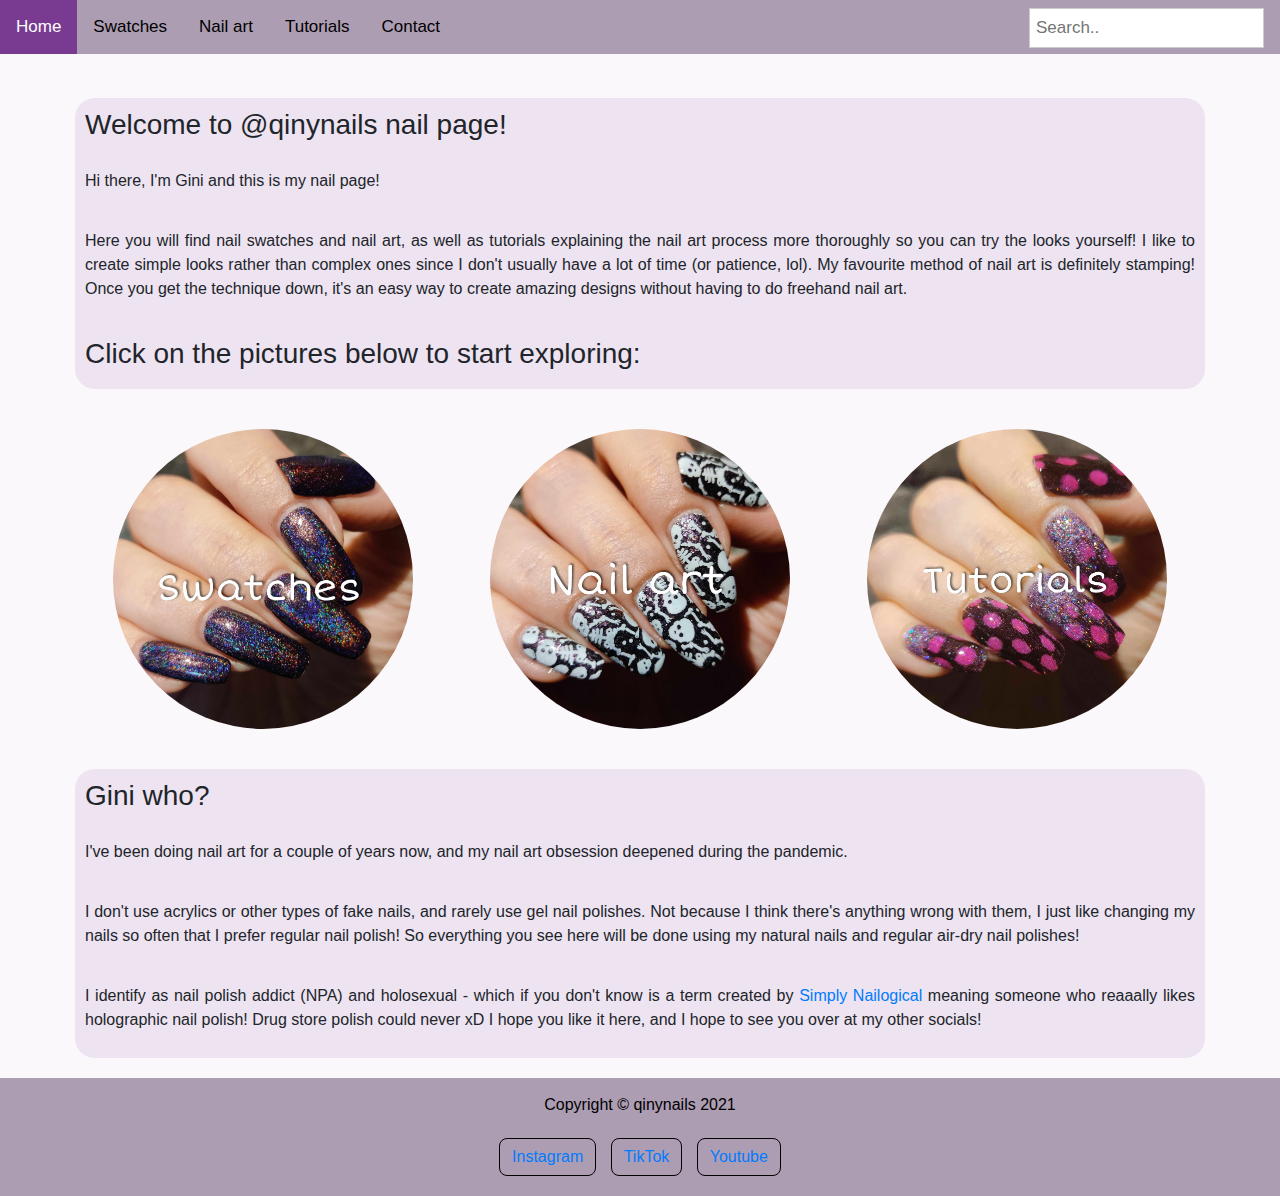
<file: index.html>
<!doctype html>
<html lang="en">
  <head>
    <meta charset="utf-8">
    <meta name="viewport" content="width=device-width, initial-scale=1, shrink-to-fit=no">
    <link rel="stylesheet" href="https://maxcdn.bootstrapcdn.com/bootstrap/4.0.0/css/bootstrap.min.css" integrity="sha384-Gn5384xqQ1aoWXA+058RXPxPg6fy4IWvTNh0E263XmFcJlSAwiGgFAW/dAiS6JXm" crossorigin="anonymous">
    <title>Qinynails</title>
  </head>
  <body>

    <div class="topnav">
      <a class="active" href="index.html">Home</a>
      <a href="swatches.html">Swatches</a>
      <a href="nailart.html">Nail art</a>
      <a href="tutorials.html">Tutorials</a>
      <a href="contact.html">Contact</a>
      <input type="text" placeholder="Search..">
    </div>

    <br>

      <div class="container">
        <div class="row">
          <div class="intro-container">
            <h3 class="pad-me">Welcome to @qinynails nail page!</h3>
            <p class="pad-me">Hi there, I'm Gini and this is my nail page!</p>
            <p class="pad-me">Here you will find nail swatches and nail art, as well as tutorials explaining the nail art process more thoroughly so you can try the looks yourself! I like to create simple looks rather than complex ones since I don't usually have a lot of time (or patience, lol). My favourite method of nail art is definitely stamping! Once you get the technique down, it's an easy way to create amazing designs without having to do freehand nail art.</p>
            <h3 class="pad-me">Click on the pictures below to start exploring:</h3>
          </div>
        </div>
      </div>

<div class="container">
  <div class="row">
    <div class="col-sm-4">
    <a href="swatches.html"><img src="rainbow_flood_s_text.jpg" class="img-responsive rounded-circle mx-auto d-block" alt="Rainbow Flood by Holo Taco Nail Swatch"></a>
    </div>    
      <div class="col-sm-4">
        <a href="nailart.html"><img src="heavy_metal_mixtape_n_text.jpg" class="img-responsive rounded-circle mx-auto d-block" alt="Halloween Nail Art"></a>    
        </div>
      <div class="col-sm-4">
      <a href="tutorials.html"><img src="glitterally_purple_n_text.jpg" class="img-responsive rounded-circle mx-auto d-block" alt="Feather Nail Art"></a>
    </div>
    </div>
    </div>

      <div class="container">
        <div class="row">
          <div class="intro-container">
            <h3 class="pad-me">Gini who?</h3>
            <p class="pad-me">I've been doing nail art for a couple of years now, and my nail art obsession deepened during the pandemic.</p>
            <p class="pad-me">I don't use acrylics or other types of fake nails, and rarely use gel nail polishes. Not because I think there's anything wrong with them, I just like changing my nails so often that I prefer regular nail polish! So everything you see here will be done using my natural nails and regular air-dry nail polishes!</p>
            <p class="pad-me">I identify as nail polish addict (NPA) and holosexual - which if you don't know is a term created by <a href="https://www.youtube.com/c/simplynailogical/featured">Simply Nailogical</a> meaning someone who reaaally likes holographic nail polish! Drug store polish could never xD I hope you like it here, and I hope to see you over at my other socials!</p>
          </div>
        </div>
      </div>

    <link rel="stylesheet" href=styles.css>

    <footer>
     <p>Copyright © qinynails 2021</p>
    <a href="https://www.instagram.com/qinynails/" target="_blank" class="btn btn-link" role="button">Instagram</a>
    <a href="https://www.tiktok.com/@qinynails?" target="_blank" class="btn btn-link" role="button">TikTok</a>
    <a href="https://www.youtube.com/channel/UCIRNVK6Xn02Xskjlfd4C1OQ" target="_blank" class="btn btn-link" role="button">Youtube</a>
    </footer>

  </body>
</html>
</file>
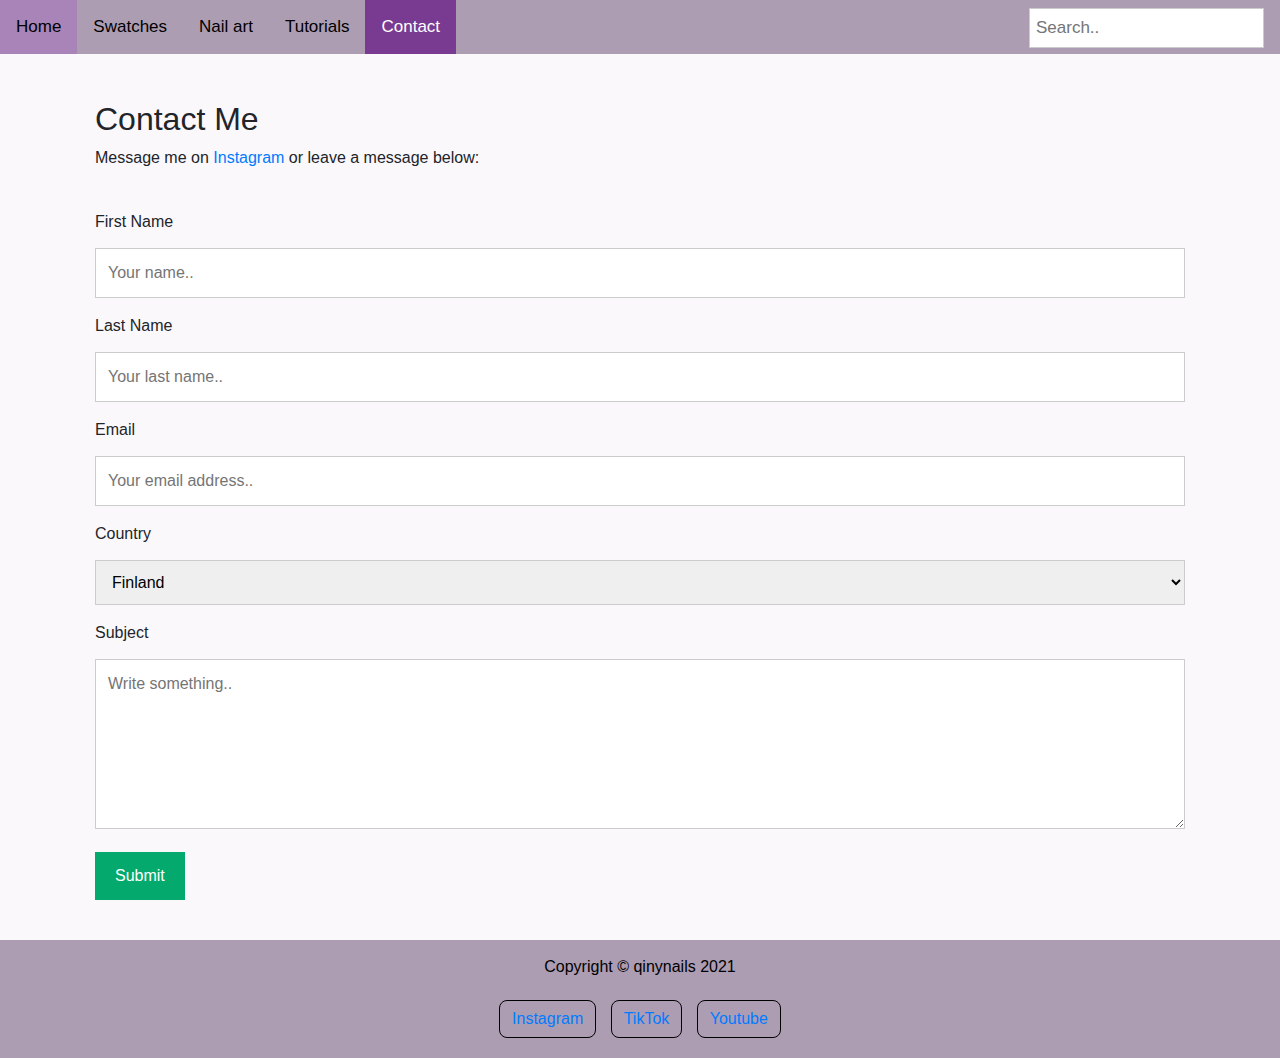
<file: contact.html>
<!doctype html>
<html lang="en">
  <head>
    <meta charset="utf-8">
    <meta name="viewport" content="width=device-width, initial-scale=1, shrink-to-fit=no">
    <link rel="stylesheet" href="https://maxcdn.bootstrapcdn.com/bootstrap/4.0.0/css/bootstrap.min.css" integrity="sha384-Gn5384xqQ1aoWXA+058RXPxPg6fy4IWvTNh0E263XmFcJlSAwiGgFAW/dAiS6JXm" crossorigin="anonymous">
    <title>Contact Me</title>
  </head>
  <body>

    <div class="topnav">
      <a href="index.html">Home</a>
      <a href="swatches.html">Swatches</a>
      <a href="nailart.html">Nail art</a>
      <a href="tutorials.html">Tutorials</a>
      <a class="active" href="contact.html">Contact</a>
      <input type="text" placeholder="Search..">
    </div>

    <div class="container">
  <div class="row">
    <div class="column">
      <h2>Contact Me</h2>
    <p>Message me on <a href="https://www.instagram.com/qinynails/" target="_blank">Instagram</a> or leave a message below:</p>
    <br>
      <form action="contacted.html">
        <label for="fname">First Name</label>
        <input class="contact" type="text" id="fname" name="firstname" placeholder="Your name..">
        <label for="lname">Last Name</label>
        <input class="contact" type="text" id="lname" name="lastname" placeholder="Your last name..">
        <label for="email">Email</label>
        <input class="email" type="text" id="email" placeholder="Your email address..">
        <label for="country">Country</label>
        <select id="country" name="country">
          <option class="option" value="finland">Finland</option>
          <option class="option" value="UK">UK</option>
          <option class="option" value="usa">USA</option>
          <option class="option" value="canada">Canada</option>
          <option class="option" value="australia">Australia</option>
          <option class="option" value="other">Other</option>
        </select>
        <label for="subject">Subject</label>
        <textarea id="subject" name="subject" placeholder="Write something.." style="height:170px"></textarea>
        <input type="submit" value="Submit">
      </form>
    </div>
  </div>
</div>

    <link rel="stylesheet" href=styles.css>

    <footer>
      <p>Copyright © qinynails 2021</p>
     <a href="https://www.instagram.com/qinynails/" target="_blank" class="btn btn-link" role="button">Instagram</a>
     <a href="https://www.tiktok.com/@qinynails?" target="_blank" class="btn btn-link" role="button">TikTok</a>
     <a href="https://www.youtube.com/channel/UCIRNVK6Xn02Xskjlfd4C1OQ" target="_blank" class="btn btn-link" role="button">Youtube</a>
     </footer>

  </body>
</html>
</file>
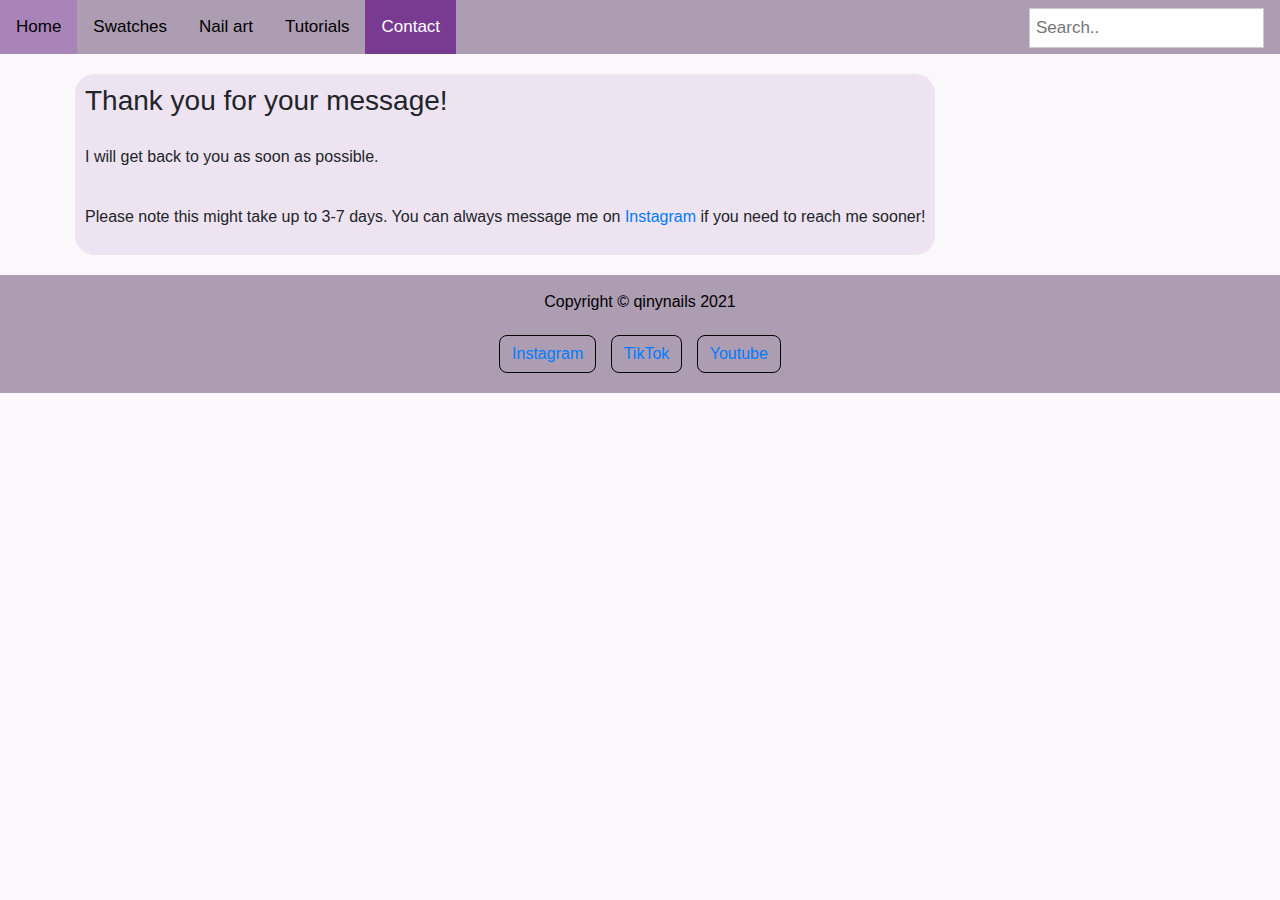
<file: contacted.html>
<!doctype html>
<html lang="en">
  <head>
    <meta charset="utf-8">
    <meta name="viewport" content="width=device-width, initial-scale=1, shrink-to-fit=no">
    <link rel="stylesheet" href="https://maxcdn.bootstrapcdn.com/bootstrap/4.0.0/css/bootstrap.min.css" integrity="sha384-Gn5384xqQ1aoWXA+058RXPxPg6fy4IWvTNh0E263XmFcJlSAwiGgFAW/dAiS6JXm" crossorigin="anonymous">
    <title>Contact Me</title>
  </head>
  <body>

    <div class="topnav">
      <a href="index.html">Home</a>
      <a href="swatches.html">Swatches</a>
      <a href="nailart.html">Nail art</a>
      <a href="tutorials.html">Tutorials</a>
      <a class="active" href="contact.html">Contact</a>
      <input type="text" placeholder="Search..">
    </div>

    <div class="container">
      <div class="row">
        <div class="intro-container">
          <h3 class="pad-me">Thank you for your message!</h3>
          <p class="pad-me">I will get back to you as soon as possible.</p>
          <p class="pad-me">Please note this might take up to 3-7 days. You can always message me on <a href="https://www.instagram.com/qinynails/" target="_blank">Instagram</a> if you need to reach me sooner!</p>
        </div>
      </div>
    </div>

    <link rel="stylesheet" href=styles.css>

    <footer>
      <p>Copyright © qinynails 2021</p>
     <a href="https://www.instagram.com/qinynails/" target="_blank" class="btn btn-link" role="button">Instagram</a>
     <a href="https://www.tiktok.com/@qinynails?" target="_blank" class="btn btn-link" role="button">TikTok</a>
     <a href="https://www.youtube.com/channel/UCIRNVK6Xn02Xskjlfd4C1OQ" target="_blank" class="btn btn-link" role="button">Youtube</a>
     </footer>

  </body>
</html>
</file>
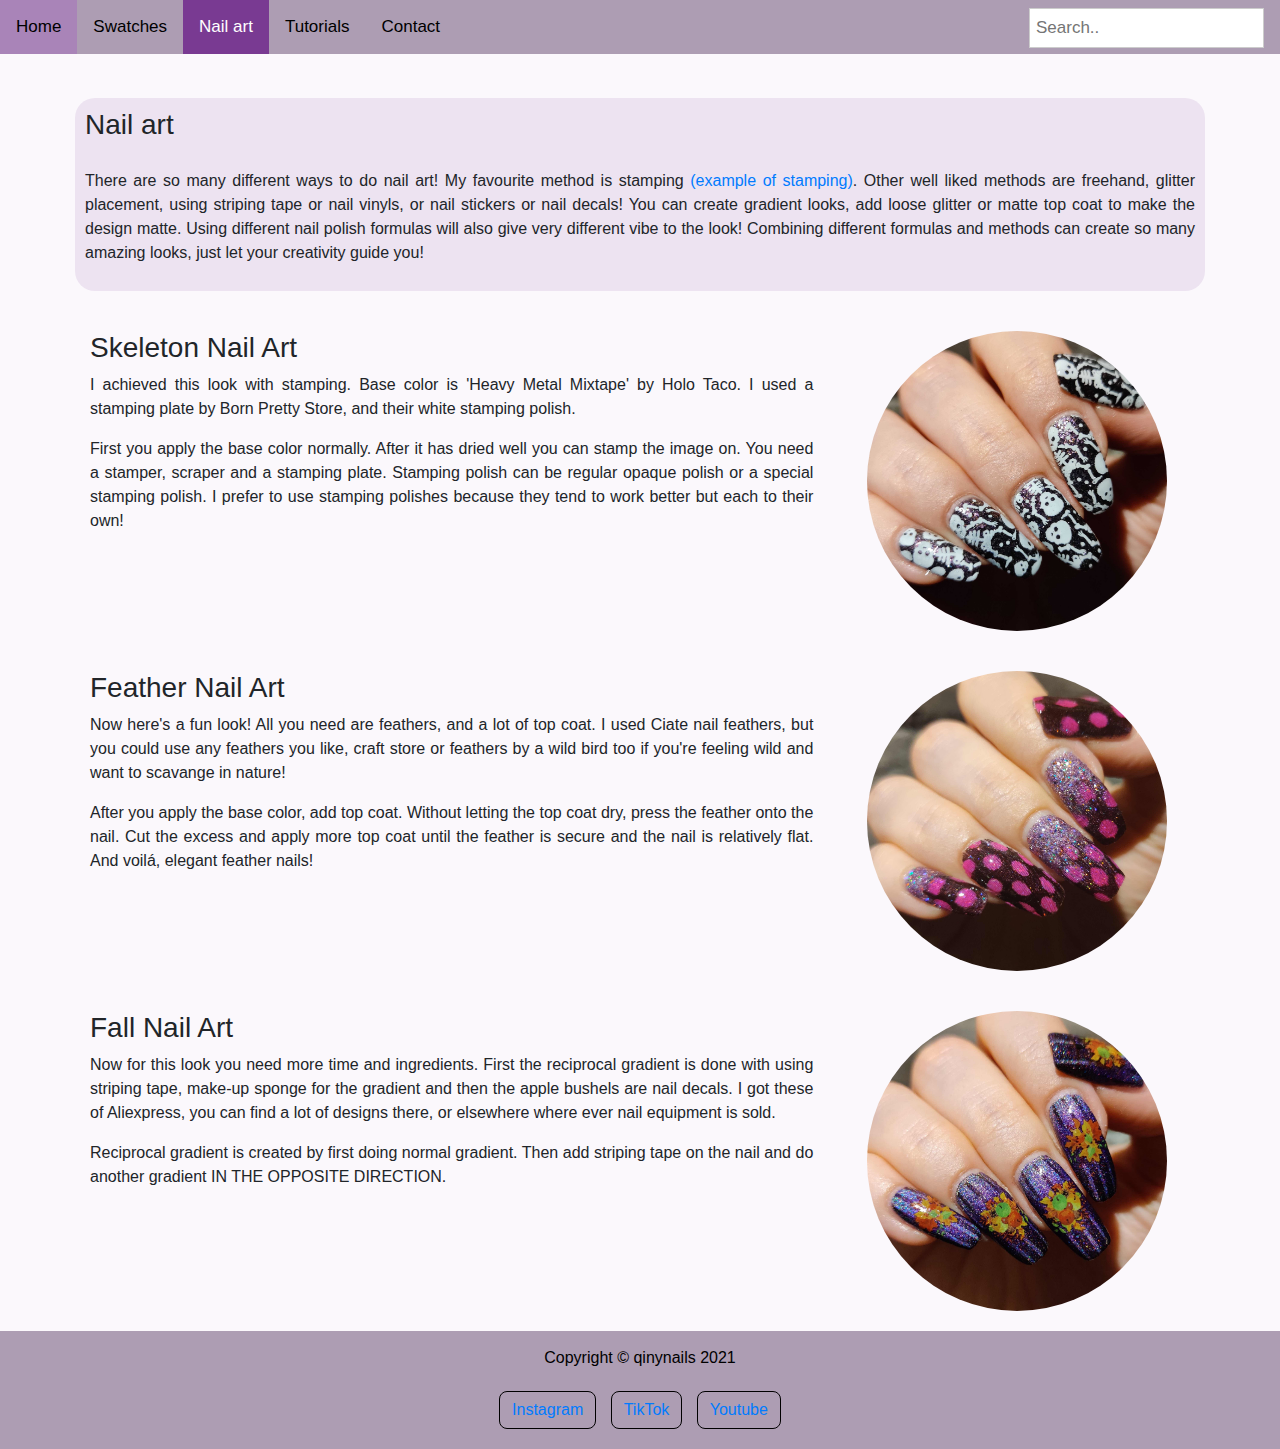
<file: nailart.html>
<!doctype html>
<html lang="en">
  <head>
    <meta charset="utf-8">
    <meta name="viewport" content="width=device-width, initial-scale=1, shrink-to-fit=no">
    <link rel="stylesheet" href="https://maxcdn.bootstrapcdn.com/bootstrap/4.0.0/css/bootstrap.min.css" integrity="sha384-Gn5384xqQ1aoWXA+058RXPxPg6fy4IWvTNh0E263XmFcJlSAwiGgFAW/dAiS6JXm" crossorigin="anonymous">
    <title>Nail art</title>
  </head>
  <body>

    <div class="topnav">
      <a href="index.html">Home</a>
      <a href="swatches.html">Swatches</a>
      <a class="active" href="nailart.html">Nail art</a>
      <a href="tutorials.html">Tutorials</a>
      <a href="contact.html">Contact</a>
      <input type="text" placeholder="Search..">
    </div>
    
    <br>

  <div class="container">
    <div class="row">
      <div class="intro-container">
        <h3 class="pad-me">Nail art</h3>
        <p class="pad-me">There are so many different ways to do nail art! My favourite method is stamping <a href="https://www.tiktok.com/@qinynails/video/7013995040729009414?is_from_webapp=1&sender_device=pc&web_id6923883689877734918" target="_blank">(example of stamping)</a>. Other well liked methods are freehand, glitter placement, using striping tape or nail vinyls, or nail stickers or nail decals! You can create gradient looks, add loose glitter or matte top coat to make the design matte. Using different nail polish formulas will also give very different vibe to the look! Combining different formulas and methods can create so many amazing looks, just let your creativity guide you!</p>
      </div>
    </div>
  </div>

  <div class="container">
    <div class="row">
      <div class="col-sm-8 col-pic">
        <h3>Skeleton Nail Art</h3>
        <p>I achieved this look with stamping. Base color is 'Heavy Metal Mixtape' by Holo Taco. I used a stamping plate by Born Pretty Store, and their white stamping polish.</p>
        <p>First you apply the base color normally. After it has dried well you can stamp the image on. You need a stamper, scraper and a stamping plate. Stamping polish can be regular opaque polish or a special stamping polish. I prefer to use stamping polishes because they tend to work better but each to their own!</p>
      </div>
      <div class="col-sm-4 col-pic">
        <img src="heavy_metal_mixtape_n.jpg" class="img-responsive rounded-circle mx-auto d-block" alt="Halloween Ghost Nail art">
      </div>
        </div>
      </div>

      <div class="container">
        <div class="row">
          <div class="col-sm-8 col-pic">
            <h3>Feather Nail Art</h3>
            <p>Now here's a fun look! All you need are feathers, and a lot of top coat. I used Ciate nail feathers, but you could use any feathers you like, craft store or feathers by a wild bird too if you're feeling wild and want to scavange in nature! </p>
          <p>After you apply the base color, add top coat. Without letting the top coat dry, press the feather onto the nail. Cut the excess and apply more top coat until the feather is secure and the nail is relatively flat. And voilá, elegant feather nails!</p> 
          </div>
          <div class="col-sm-4 col-pic">
            <img src="glitterally_purple_n.jpg" class="img-responsive rounded-circle mx-auto d-block" alt="Feather Nail art">
          </div>
            </div>
          </div>

          <div class="container">
            <div class="row">
              <div class="col-sm-8 col-pic">
                <h3>Fall Nail Art</h3>
                <p>Now for this look you need more time and ingredients. First the reciprocal gradient is done with using striping tape, make-up sponge for the gradient and then the apple bushels are nail decals. I got these of Aliexpress, you can find a lot of designs there, or elsewhere where ever nail equipment is sold.</p>
                <p>Reciprocal gradient is created by first doing normal gradient. Then add striping tape on the nail and do another gradient IN THE OPPOSITE DIRECTION.</p>
              </div>
              <div class="col-sm-4 col-pic">
                <img src="rainbow_flood_n.jpg" class="img-responsive rounded-circle mx-auto d-block" alt="Fall October Nail art">
              </div>
                </div>
              </div>

    <link rel="stylesheet" href=styles.css>

  <footer>
     <p>Copyright © qinynails 2021</p>
    <a href="https://www.instagram.com/qinynails/" target="_blank" class="btn btn-link" role="button">Instagram</a>
    <a href="https://www.tiktok.com/@qinynails?" target="_blank" class="btn btn-link" role="button">TikTok</a>
    <a href="https://www.youtube.com/channel/UCIRNVK6Xn02Xskjlfd4C1OQ" target="_blank" class="btn btn-link" role="button">Youtube</a>
    </footer>

  </body>
</html>
</file>
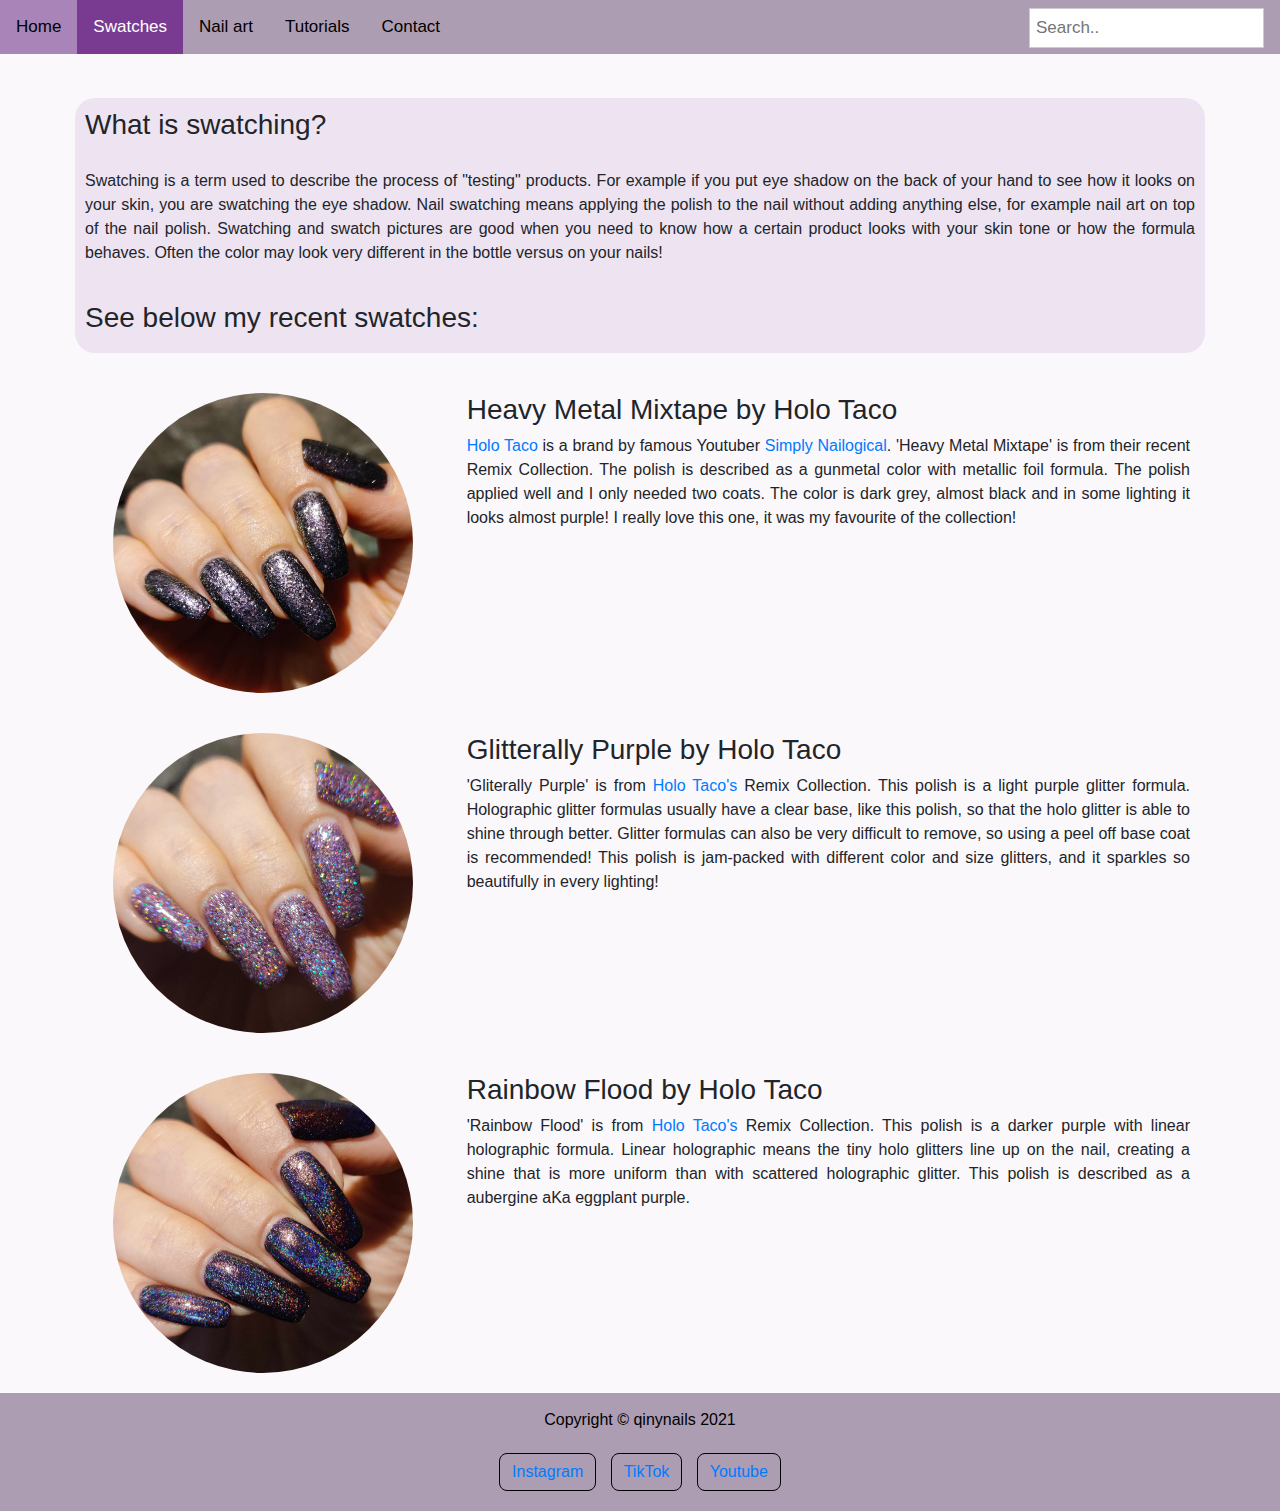
<file: swatches.html>
<!doctype html>
<html lang="en">
  <head>
    <meta charset="utf-8">
    <meta name="viewport" content="width=device-width, initial-scale=1, shrink-to-fit=no">
    <link rel="stylesheet" href="https://maxcdn.bootstrapcdn.com/bootstrap/4.0.0/css/bootstrap.min.css" integrity="sha384-Gn5384xqQ1aoWXA+058RXPxPg6fy4IWvTNh0E263XmFcJlSAwiGgFAW/dAiS6JXm" crossorigin="anonymous">
    <title>Swatches</title>
  </head>
  <body>

    <div class="topnav">
      <a href="index.html">Home</a>
      <a class="active" href="swatches.html">Swatches</a>
      <a href="nailart.html">Nail art</a>
      <a href="tutorials.html">Tutorials</a>
      <a href="contact.html">Contact</a>
      <input type="text" placeholder="Search..">
    </div>

    <br>

  <div class="container">
    <div class="row">
      <div class="intro-container">
      <h3 class="pad-me">What is swatching?</h3>
      <p class="pad-me">Swatching is a term used to describe the process of "testing" products. For example if you put eye shadow on the back of your hand to see how it looks on your skin, you are swatching the eye shadow. Nail swatching means applying the polish to the nail without adding anything else, for example nail art on top of the nail polish. Swatching and swatch pictures are good when you need to know how a certain product looks with your skin tone or how the formula behaves. Often the color may look very different in the bottle versus on your nails!</p>
      <h3 class="pad-me">See below my recent swatches:</h3>
      </div>
    </div>
  </div>

  <div class="container">
    <div class="row">
      <div class="col-sm-4 col-pic">
        <img src="heavy_metal_mixtape_s.jpg" class="img-responsive rounded-circle mx-auto d-block" alt="Heavy Metal Mixtape by Holo Taco">
      </div>
      <div class="col-sm-8 col-pic">
        <h3>Heavy Metal Mixtape by Holo Taco</h3>
        <p><a href="https://www.holotaco.com/" target="_blank">Holo Taco</a> is a brand by famous Youtuber <a href="https://www.youtube.com/c/simplynailogical/featured">Simply Nailogical</a>. 'Heavy Metal Mixtape' is from their recent Remix Collection. The polish is described as a gunmetal color with metallic foil formula. The polish applied well and I only needed two coats. The color is dark grey, almost black and in some lighting it looks almost purple! I really love this one, it was my favourite of the collection!</p>
        </div>
        </div>
      </div>

      <div class="container">
        <div class="row">
          <div class="col-sm-4 col-pic">
            <img src="glitterally_purple_s.jpg" class="img-responsive rounded-circle mx-auto d-block" alt="Glitterally Purple by Holo Taco">
          </div>
          <div class="col-sm-8 col-pic">
            <h3>Glitterally Purple by Holo Taco</h3>
            <p>'Gliterally Purple' is from <a href="https://www.holotaco.com/" target="_blank">Holo Taco's</a> Remix Collection. This polish is a light purple glitter formula. Holographic glitter formulas usually have a clear base, like this polish, so that the holo glitter is able to shine through better. Glitter formulas can also be very difficult to remove, so using a peel off base coat is recommended! This polish is jam-packed with different color and size glitters, and it sparkles so beautifully in every lighting!</p>
          </div>
            </div>
          </div>

  <div class="container">
    <div class="row">
      <div class="col-sm-4 col-pic">
        <img src="rainbow_flood_s.jpg" class="img-responsive rounded-circle mx-auto d-block" alt="Rainbow Flood by Holo Taco">
      </div>
      <div class="col-sm-8 col-pic">
        <h3>Rainbow Flood by Holo Taco</h3>
        <p>'Rainbow Flood' is from <a href="https://www.holotaco.com/" target="_blank">Holo Taco's</a> Remix Collection. This polish is a darker purple with linear holographic formula. Linear holographic means the tiny holo glitters line up on the nail, creating a shine that is more uniform than with scattered holographic glitter. This polish is described as a aubergine aKa eggplant purple.
        </p>
        </div>
        </div>
      </div>

    <link rel="stylesheet" href=styles.css>
    
    <footer>
      <p>Copyright © qinynails 2021</p>
     <a href="https://www.instagram.com/qinynails/" target="_blank" class="btn btn-link" role="button">Instagram</a>
     <a href="https://www.tiktok.com/@qinynails?" target="_blank" class="btn btn-link" role="button">TikTok</a>
     <a href="https://www.youtube.com/channel/UCIRNVK6Xn02Xskjlfd4C1OQ" target="_blank" class="btn btn-link" role="button">Youtube</a>
     </footer>

  </body>
</html>
</file>
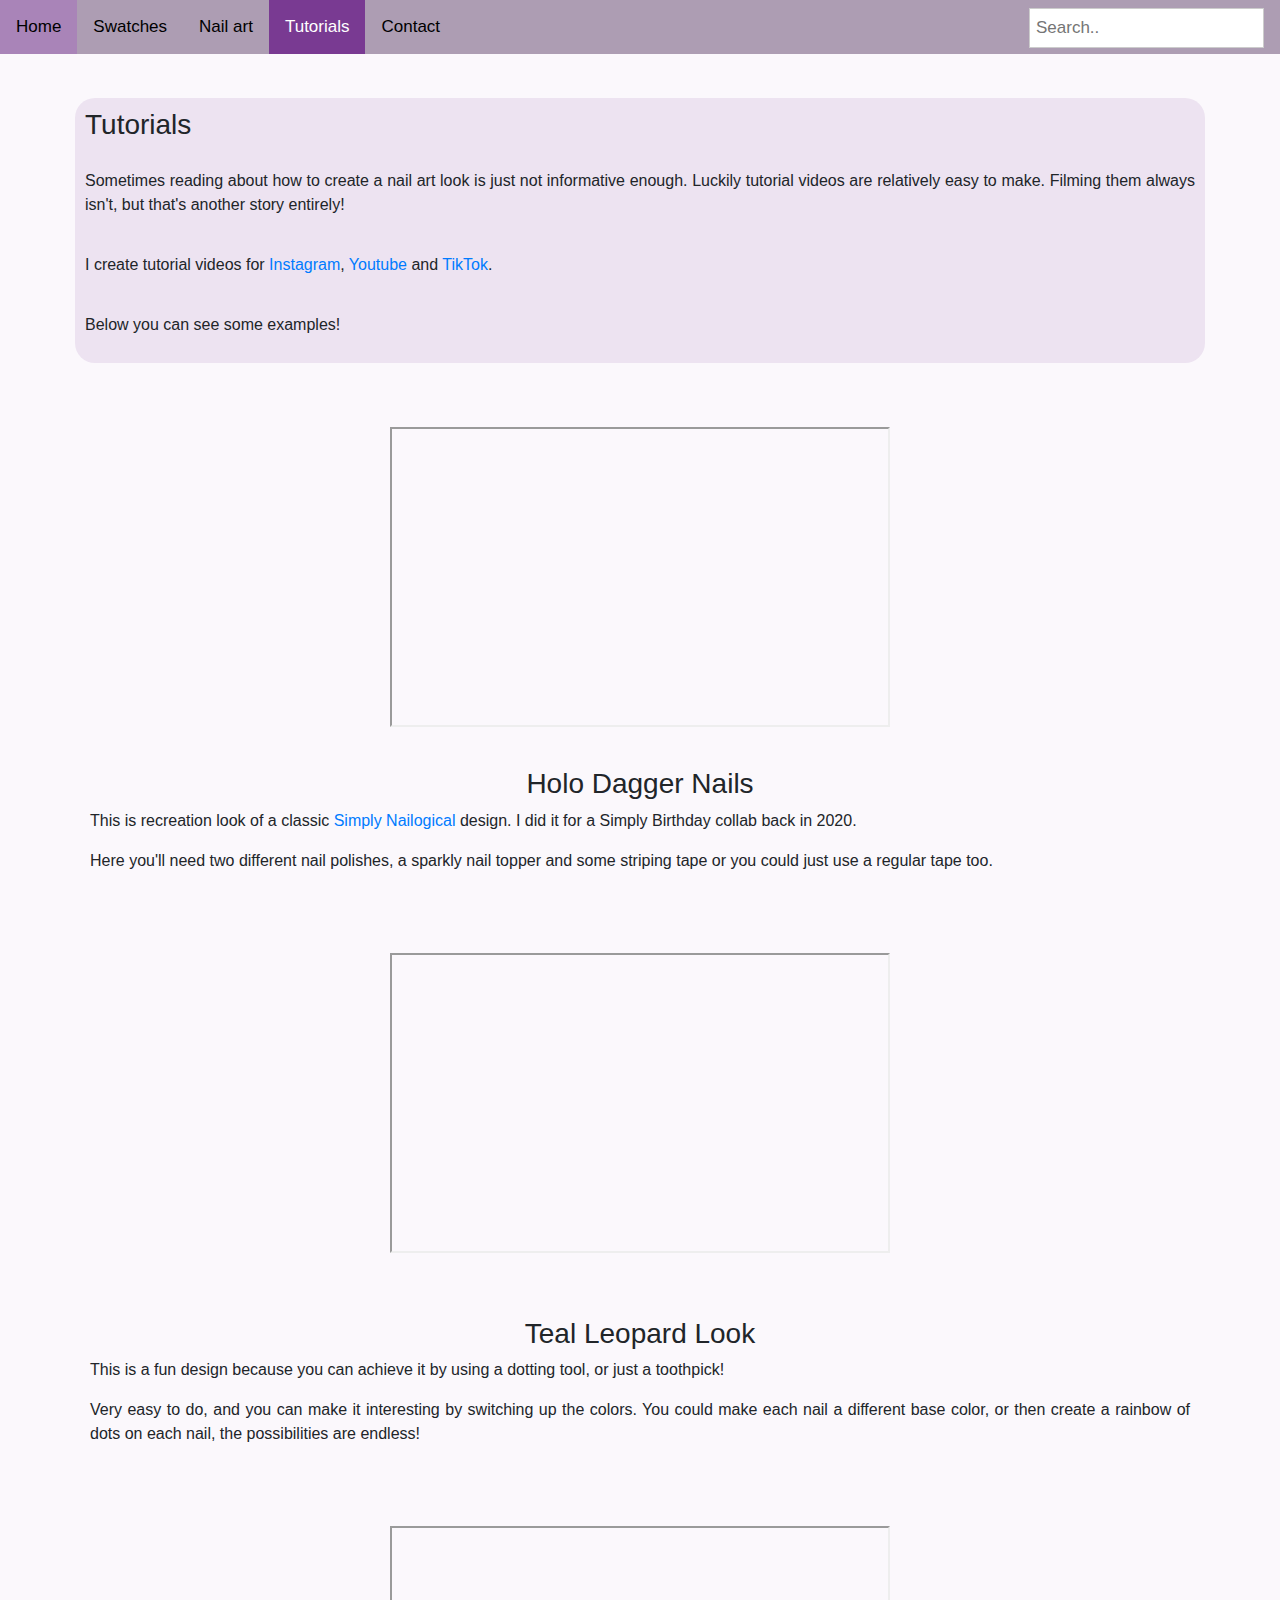
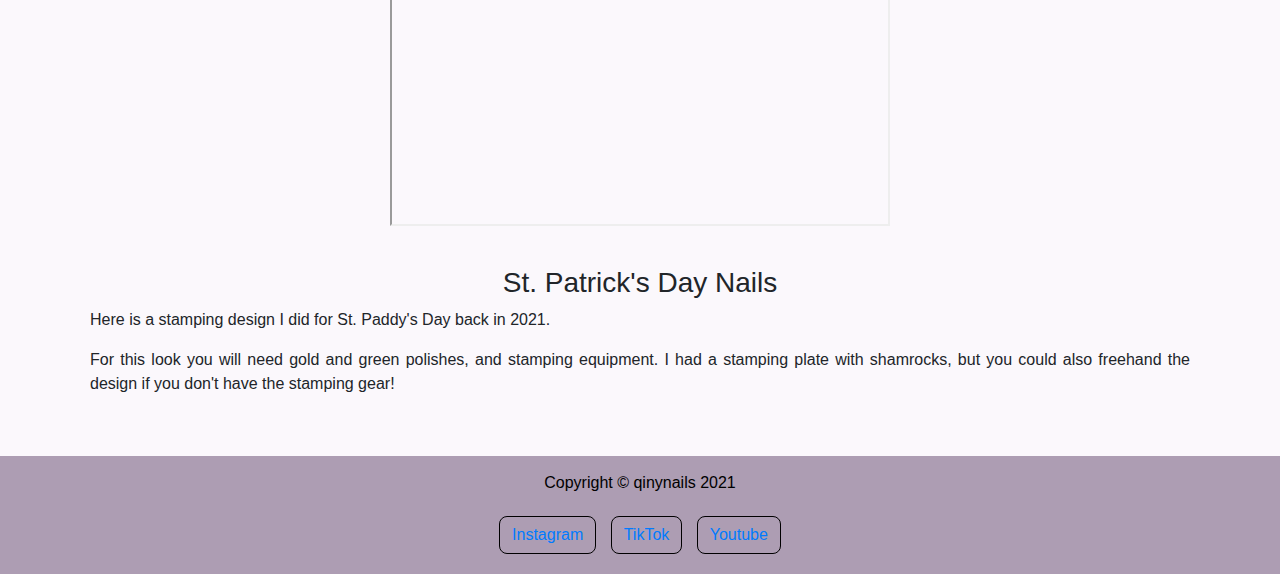
<file: tutorials.html>
<!doctype html>
<html lang="en">
  <head>
    <meta charset="utf-8">
    <meta name="viewport" content="width=device-width, initial-scale=1, shrink-to-fit=no">
    <link rel="stylesheet" href="https://maxcdn.bootstrapcdn.com/bootstrap/4.0.0/css/bootstrap.min.css" integrity="sha384-Gn5384xqQ1aoWXA+058RXPxPg6fy4IWvTNh0E263XmFcJlSAwiGgFAW/dAiS6JXm" crossorigin="anonymous">
    <title>Tutorials</title>
  </head>
  <body>

    <div class="topnav">
      <a href="index.html">Home</a>
      <a href="swatches.html">Swatches</a>
      <a href="nailart.html">Nail art</a>
      <a class="active" href="tutorials.html">Tutorials</a>
      <a href="contact.html">Contact</a>
      <input type="text" placeholder="Search..">
    </div>

    <br>

  <div class="container">
    <div class="row">
      <div class="intro-container">
        <h3 class="pad-me">Tutorials</h3>
        <p class="pad-me">Sometimes reading about how to create a nail art look is just not informative enough. Luckily tutorial videos are relatively easy to make. Filming them always isn't, but that's another story entirely!</p>
      <p class="pad-me">I create tutorial videos for <a href="https://www.instagram.com/qinynails/" target="_blank">Instagram</a>, <a href="https://www.youtube.com/channel/UCIRNVK6Xn02Xskjlfd4C1OQ" target="_blank">Youtube</a> and <a href="https://www.tiktok.com/@qinynails?" target="_blank">TikTok</a>.</p>  
    <p class="pad-me">Below you can see some examples!</p>
    </div>
    </div>
  </div>

  <br>

  <div class="container">
    <div class="row">
      <div class="col">
        <iframe src="https://www.youtube.com/embed/TsAsVCs4jXk?start=5" title="YouTube video player" allow="accelerometer; autoplay; clipboard-write; encrypted-media; gyroscope; picture-in-picture" allowfullscreen></iframe>
      </div>
    </div>
    </div>

    <div class="container">
      <div class="row">
        <div class="col">
        <h3 class="videotitle">Holo Dagger Nails</h3>
        <p>This is recreation look of a classic <a href="https://www.youtube.com/c/simplynailogical/featured">Simply Nailogical</a> design. I did it for a Simply Birthday collab back in 2020.</p>
        <p>Here you'll need two different nail polishes, a sparkly nail topper and some striping tape or you could just use a regular tape too.</p>
      </div>
      </div>
      </div>

 <br>

      <div class="container">
        <div class="row">
          <div class="col">
        <iframe src="https://www.youtube.com/embed/Ivx1iCkrIx8?start=4" title="YouTube video player" allow="accelerometer; autoplay; clipboard-write; encrypted-media; gyroscope; picture-in-picture" allowfullscreen></iframe>
      </div>
    </div>
    </div>

<br>
   
    <div class="container">
      <div class="row">
        <div class="col">
        <h3 class="videotitle">Teal Leopard Look</h3>
        <p>This is a fun design because you can achieve it by using a dotting tool, or just a toothpick!</p>
        <p>Very easy to do, and you can make it interesting by switching up the colors. You could make each nail a different base color, or then create a rainbow of dots on each nail, the possibilities are endless!</p>
        </div>
        </div>
      </div>

      <br>

      <div class="container">
        <div class="row">
          <div class="col">
            <iframe src="https://www.youtube.com/embed/BHJCkX64Kh0?start=5" title="YouTube video player" allow="accelerometer; autoplay; clipboard-write; encrypted-media; gyroscope; picture-in-picture" allowfullscreen></iframe>
          </div>
        </div>
      </div>

      <div class="container">
        <div class="row">
          <div class="col">
            <h3 class="videotitle">St. Patrick's Day Nails</h3>
            <p>Here is a stamping design I did for St. Paddy's Day back in 2021.</p>
            <p>For this look you will need gold and green polishes, and stamping equipment. I had a stamping plate with shamrocks, but you could also freehand the design if you don't have the stamping gear! </p>
            </div>
            </div>
          </div>
  
      <br>

    <link rel="stylesheet" href=styles.css>

    <footer>
      <p>Copyright © qinynails 2021</p>
     <a href="https://www.instagram.com/qinynails/" target="_blank" class="btn btn-link" role="button">Instagram</a>
     <a href="https://www.tiktok.com/@qinynails?" target="_blank" class="btn btn-link" role="button">TikTok</a>
     <a href="https://www.youtube.com/channel/UCIRNVK6Xn02Xskjlfd4C1OQ" target="_blank" class="btn btn-link" role="button">Youtube</a>
     </footer>

  </body>
</html>
</file>
